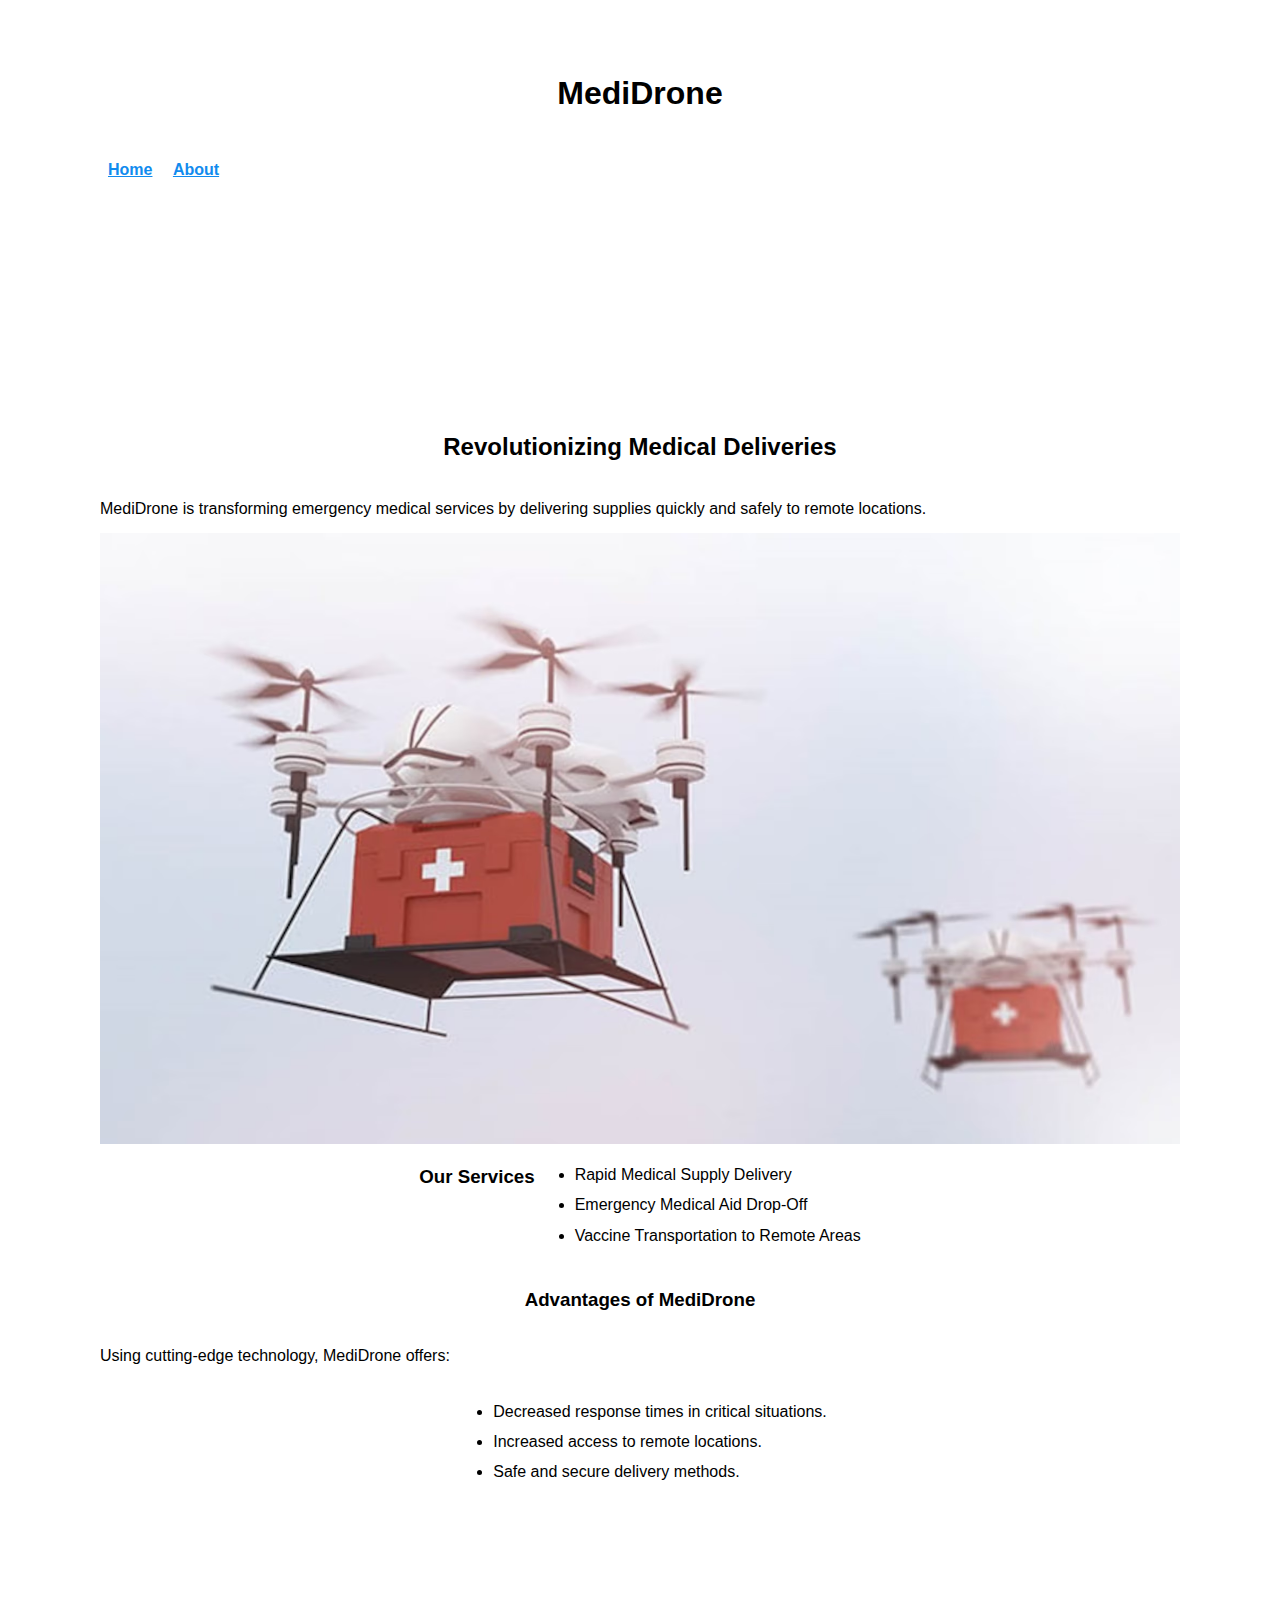
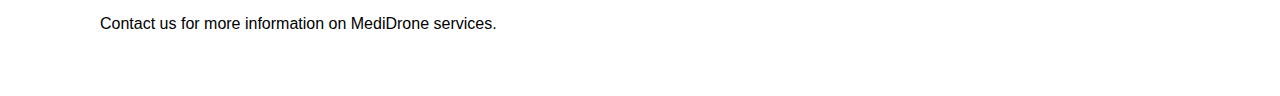
<file: index.html>
<!DOCTYPE html>
<html lang="en">
  <head>
    <meta charset="UTF-8">
    <meta name="viewport" content="width=device-width, initial-scale=1.0">
    <meta http-equiv="X-UA-Compatible" content="ie=edge">
    <title>MediDrone - Life-saving Technology</title>
    <link rel="stylesheet" href="mvp.css">
  </head>
  <body>
    <header>
      <h1>MediDrone</h1>
      <nav>
          <ul>
              <li><a href="index.html" class="active">Home</a></li>
              <li><a href="about.html">About</a></li>
          </ul>
      </nav>
  </header>
  <main>
      <section>
          <h2>Revolutionizing Medical Deliveries</h2>
          <p>MediDrone is transforming emergency medical services by delivering supplies quickly and safely to remote locations.</p>
          <img src="MediDrone.avif" alt="MediDrone in action">
      </section>
      <section>
        <h3>Our Services</h3>
        <ul>
            <li>Rapid Medical Supply Delivery</li>
            <li>Emergency Medical Aid Drop-Off</li>
            <li>Vaccine Transportation to Remote Areas</li>
        </ul>
    </section>
    <section>
        <h3>Advantages of MediDrone</h3>
        <p>Using cutting-edge technology, MediDrone offers:</p>
        <ul>
            <li>Decreased response times in critical situations.</li>
            <li>Increased access to remote locations.</li>
            <li>Safe and secure delivery methods.</li>
        </ul>
    </section>
  </main>
  <footer>
      <p>Contact us for more information on MediDrone services.</p>
  </footer>
</body>
</html>
</file>
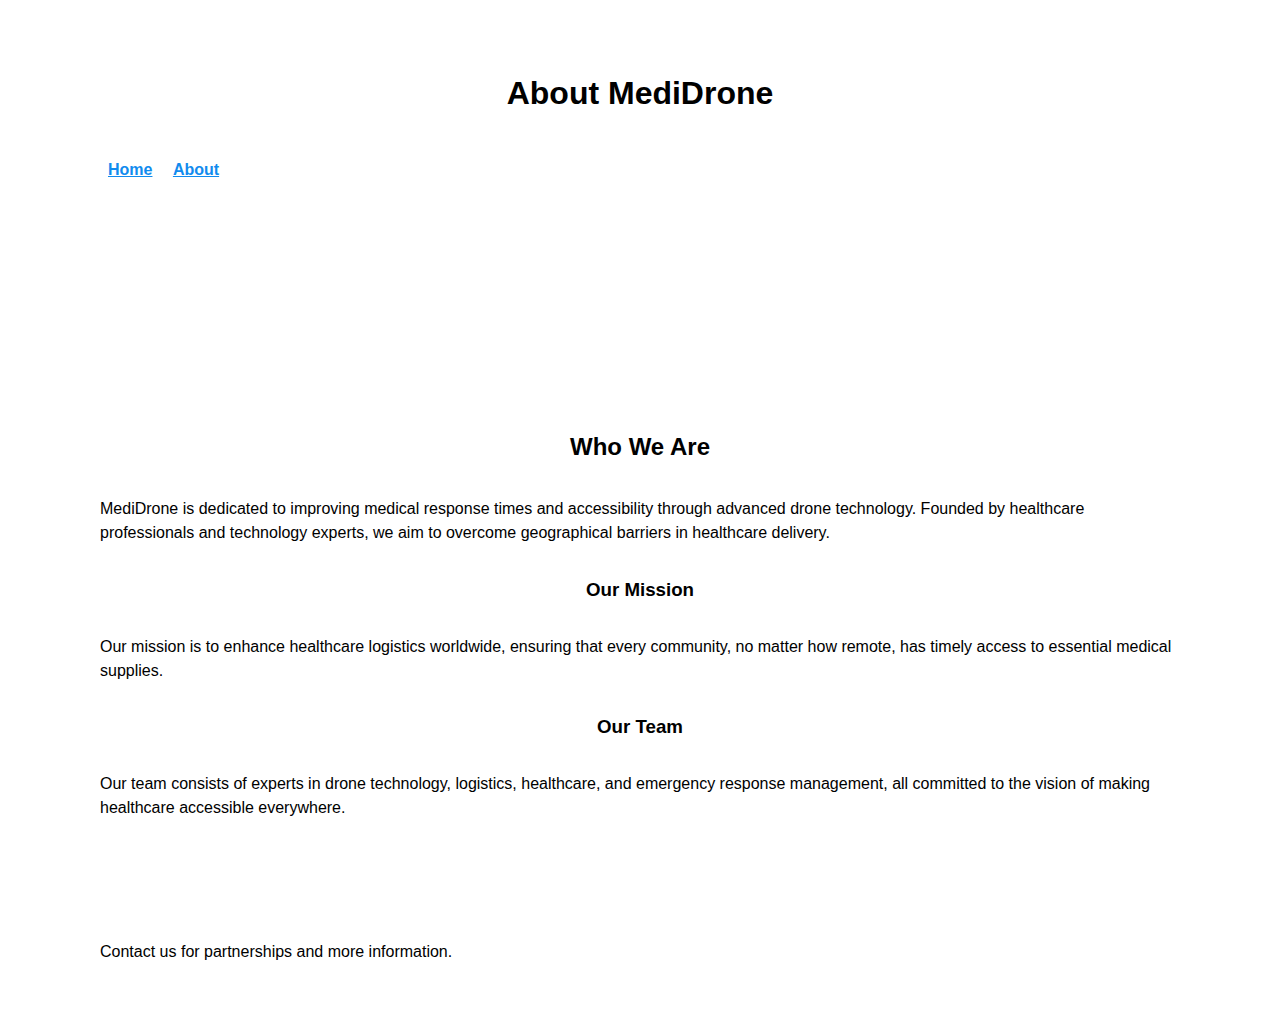
<file: about.html>
<!DOCTYPE html>
<html lang="en">
  <head>
    <meta charset="UTF-8">
    <meta name="viewport" content="width=device-width, initial-scale=1.0">
    <meta http-equiv="X-UA-Compatible" content="ie=edge">
    <title>About Page</title>
    <link rel="stylesheet" href="mvp.css">
  </head>
  <body>
    <header>
      <h1>About MediDrone</h1>
      <nav>
          <ul>
              <li><a href="index.html">Home</a></li>
              <li><a href="about.html" class="active">About</a></li>
          </ul>
      </nav>
  </header>
  <main>
      <section>
          <h2>Who We Are</h2>
          <p>MediDrone is dedicated to improving medical response times and accessibility through advanced drone technology. Founded by healthcare professionals and technology experts, we aim to overcome geographical barriers in healthcare delivery.</p>
      </section>
      <section>
          <h3>Our Mission</h3>
          <p>Our mission is to enhance healthcare logistics worldwide, ensuring that every community, no matter how remote, has timely access to essential medical supplies.</p>
      </section>
      <section>
          <h3>Our Team</h3>
          <p>Our team consists of experts in drone technology, logistics, healthcare, and emergency response management, all committed to the vision of making healthcare accessible everywhere.</p>
      </section>
  </main>
  <footer>
      <p>Contact us for partnerships and more information.</p>
  </footer>
    <script src="index.js"></script>
  </body>
</html>
</file>
<file: mvp.css>
/* MVP.css v1.15 - https://github.com/andybrewer/mvp */

:root {
    --active-brightness: 0.85;
    --border-radius: 5px;
    --box-shadow: 2px 2px 10px;
    --color-accent: #118bee15;
    --color-bg: #fff;
    --color-bg-secondary: #e9e9e9;
    --color-link: #118bee;
    --color-secondary: #920de9;
    --color-secondary-accent: #920de90b;
    --color-shadow: #f4f4f4;
    --color-table: #118bee;
    --color-text: #000;
    --color-text-secondary: #999;
    --color-scrollbar: #cacae8;
    --font-family: -apple-system, BlinkMacSystemFont, "Segoe UI", Roboto, Oxygen-Sans, Ubuntu, Cantarell, "Helvetica Neue", sans-serif;
    --hover-brightness: 1.2;
    --justify-important: center;
    --justify-normal: left;
    --line-height: 1.5;
    --width-card: 285px;
    --width-card-medium: 460px;
    --width-card-wide: 800px;
    --width-content: 1080px;
}

@media (prefers-color-scheme: dark) {
    :root[color-mode="user"] {
        --color-accent: #0097fc4f;
        --color-bg: #333;
        --color-bg-secondary: #555;
        --color-link: #0097fc;
        --color-secondary: #e20de9;
        --color-secondary-accent: #e20de94f;
        --color-shadow: #bbbbbb20;
        --color-table: #0097fc;
        --color-text: #f7f7f7;
        --color-text-secondary: #aaa;
    }
}

html {
    scroll-behavior: smooth;
}

@media (prefers-reduced-motion: reduce) {
    html {
        scroll-behavior: auto;
    }
}

/* Layout */
article aside {
    background: var(--color-secondary-accent);
    border-left: 4px solid var(--color-secondary);
    padding: 0.01rem 0.8rem;
}

body {
    background: var(--color-bg);
    color: var(--color-text);
    font-family: var(--font-family);
    line-height: var(--line-height);
    margin: 0;
    overflow-x: hidden;
    padding: 0;
}

footer,
header,
main {
    margin: 0 auto;
    max-width: var(--width-content);
    padding: 3rem 1rem;
}

hr {
    background-color: var(--color-bg-secondary);
    border: none;
    height: 1px;
    margin: 4rem 0;
    width: 100%;
}

section {
    display: flex;
    flex-wrap: wrap;
    justify-content: var(--justify-important);
}

section img,
article img {
    max-width: 100%;
}

section pre {
    overflow: auto;
}

section aside {
    border: 1px solid var(--color-bg-secondary);
    border-radius: var(--border-radius);
    box-shadow: var(--box-shadow) var(--color-shadow);
    margin: 1rem;
    padding: 1.25rem;
    width: var(--width-card);
}

section aside:hover {
    box-shadow: var(--box-shadow) var(--color-bg-secondary);
}

[hidden] {
    display: none;
}

/* Headers */
article header,
div header,
main header {
    padding-top: 0;
}

header {
    text-align: var(--justify-important);
}

header a b,
header a em,
header a i,
header a strong {
    margin-left: 0.5rem;
    margin-right: 0.5rem;
}

header nav img {
    margin: 1rem 0;
}

section header {
    padding-top: 0;
    width: 100%;
}

/* Nav */
nav {
    align-items: center;
    display: flex;
    font-weight: bold;
    justify-content: space-between;
    margin-bottom: 7rem;
}

nav ul {
    list-style: none;
    padding: 0;
}

nav ul li {
    display: inline-block;
    margin: 0 0.5rem;
    position: relative;
    text-align: left;
}

/* Nav Dropdown */
nav ul li:hover ul {
    display: block;
}

nav ul li ul {
    background: var(--color-bg);
    border: 1px solid var(--color-bg-secondary);
    border-radius: var(--border-radius);
    box-shadow: var(--box-shadow) var(--color-shadow);
    display: none;
    height: auto;
    left: -2px;
    padding: .5rem 1rem;
    position: absolute;
    top: 1.7rem;
    white-space: nowrap;
    width: auto;
    z-index: 1;
}

nav ul li ul::before {
    /* fill gap above to make mousing over them easier */
    content: "";
    position: absolute;
    left: 0;
    right: 0;
    top: -0.5rem;
    height: 0.5rem;
}

nav ul li ul li,
nav ul li ul li a {
    display: block;
}

/* Typography */
code,
samp {
    background-color: var(--color-accent);
    border-radius: var(--border-radius);
    color: var(--color-text);
    display: inline-block;
    margin: 0 0.1rem;
    padding: 0 0.5rem;
}

details {
    margin: 1.3rem 0;
}

details summary {
    font-weight: bold;
    cursor: pointer;
}

h1,
h2,
h3,
h4,
h5,
h6 {
    line-height: var(--line-height);
    text-wrap: balance;
}

mark {
    padding: 0.1rem;
}

ol li,
ul li {
    padding: 0.2rem 0;
}

p {
    margin: 0.75rem 0;
    padding: 0;
    width: 100%;
}

pre {
    margin: 1rem 0;
    max-width: var(--width-card-wide);
    padding: 1rem 0;
}

pre code,
pre samp {
    display: block;
    max-width: var(--width-card-wide);
    padding: 0.5rem 2rem;
    white-space: pre-wrap;
}

small {
    color: var(--color-text-secondary);
}

sup {
    background-color: var(--color-secondary);
    border-radius: var(--border-radius);
    color: var(--color-bg);
    font-size: xx-small;
    font-weight: bold;
    margin: 0.2rem;
    padding: 0.2rem 0.3rem;
    position: relative;
    top: -2px;
}

/* Links */
a {
    color: var(--color-link);
    display: inline-block;
    font-weight: bold;
    text-decoration: underline;
}

a:hover {
    filter: brightness(var(--hover-brightness));
}

a:active {
    filter: brightness(var(--active-brightness));
}

a b,
a em,
a i,
a strong,
button,
input[type="submit"] {
    border-radius: var(--border-radius);
    display: inline-block;
    font-size: medium;
    font-weight: bold;
    line-height: var(--line-height);
    margin: 0.5rem 0;
    padding: 1rem 2rem;
}

button,
input[type="submit"] {
    font-family: var(--font-family);
}

button:hover,
input[type="submit"]:hover {
    cursor: pointer;
    filter: brightness(var(--hover-brightness));
}

button:active,
input[type="submit"]:active {
    filter: brightness(var(--active-brightness));
}

a b,
a strong,
button,
input[type="submit"] {
    background-color: var(--color-link);
    border: 2px solid var(--color-link);
    color: var(--color-bg);
}

a em,
a i {
    border: 2px solid var(--color-link);
    border-radius: var(--border-radius);
    color: var(--color-link);
    display: inline-block;
    padding: 1rem 2rem;
}

article aside a {
    color: var(--color-secondary);
}

/* Images */
figure {
    margin: 0;
    padding: 0;
}

figure img {
    max-width: 100%;
}

figure figcaption {
    color: var(--color-text-secondary);
}

/* Forms */
button:disabled,
input:disabled {
    background: var(--color-bg-secondary);
    border-color: var(--color-bg-secondary);
    color: var(--color-text-secondary);
    cursor: not-allowed;
}

button[disabled]:hover,
input[type="submit"][disabled]:hover {
    filter: none;
}

form {
    border: 1px solid var(--color-bg-secondary);
    border-radius: var(--border-radius);
    box-shadow: var(--box-shadow) var(--color-shadow);
    display: block;
    max-width: var(--width-card-wide);
    min-width: var(--width-card);
    padding: 1.5rem;
    text-align: var(--justify-normal);
}

form header {
    margin: 1.5rem 0;
    padding: 1.5rem 0;
}

input,
label,
select,
textarea {
    display: block;
    font-size: inherit;
    max-width: var(--width-card-wide);
}

input[type="checkbox"],
input[type="radio"] {
    display: inline-block;
}

input[type="checkbox"]+label,
input[type="radio"]+label {
    display: inline-block;
    font-weight: normal;
    position: relative;
    top: 1px;
}

input[type="range"] {
    padding: 0.4rem 0;
}

input,
select,
textarea {
    border: 1px solid var(--color-bg-secondary);
    border-radius: var(--border-radius);
    margin-bottom: 1rem;
    padding: 0.4rem 0.8rem;
}

input[type="text"],
input[type="password"]
textarea {
    width: calc(100% - 1.6rem);
}

input[readonly],
textarea[readonly] {
    background-color: var(--color-bg-secondary);
}

label {
    font-weight: bold;
    margin-bottom: 0.2rem;
}

/* Popups */
dialog {
    border: 1px solid var(--color-bg-secondary);
    border-radius: var(--border-radius);
    box-shadow: var(--box-shadow) var(--color-shadow);
    position: fixed;
    top: 50%;
    left: 50%;
    transform: translate(-50%, -50%);
    width: 50%;
    z-index: 999;
}

/* Tables */
table {
    border: 1px solid var(--color-bg-secondary);
    border-radius: var(--border-radius);
    border-spacing: 0;
    display: inline-block;
    max-width: 100%;
    overflow-x: auto;
    padding: 0;
    white-space: nowrap;
}

table td,
table th,
table tr {
    padding: 0.4rem 0.8rem;
    text-align: var(--justify-important);
}

table thead {
    background-color: var(--color-table);
    border-collapse: collapse;
    border-radius: var(--border-radius);
    color: var(--color-bg);
    margin: 0;
    padding: 0;
}

table thead tr:first-child th:first-child {
    border-top-left-radius: var(--border-radius);
}

table thead tr:first-child th:last-child {
    border-top-right-radius: var(--border-radius);
}

table thead th:first-child,
table tr td:first-child {
    text-align: var(--justify-normal);
}

table tr:nth-child(even) {
    background-color: var(--color-accent);
}

/* Quotes */
blockquote {
    display: block;
    font-size: x-large;
    line-height: var(--line-height);
    margin: 1rem auto;
    max-width: var(--width-card-medium);
    padding: 1.5rem 1rem;
    text-align: var(--justify-important);
}

blockquote footer {
    color: var(--color-text-secondary);
    display: block;
    font-size: small;
    line-height: var(--line-height);
    padding: 1.5rem 0;
}

/* Scrollbars */
* {
    scrollbar-width: thin;
    scrollbar-color: var(--color-scrollbar) transparent;
}

*::-webkit-scrollbar {
    width: 5px;
    height: 5px;
}

*::-webkit-scrollbar-track {
    background: transparent;
}

*::-webkit-scrollbar-thumb {
    background-color: var(--color-scrollbar);
    border-radius: 10px;
}
</file>
